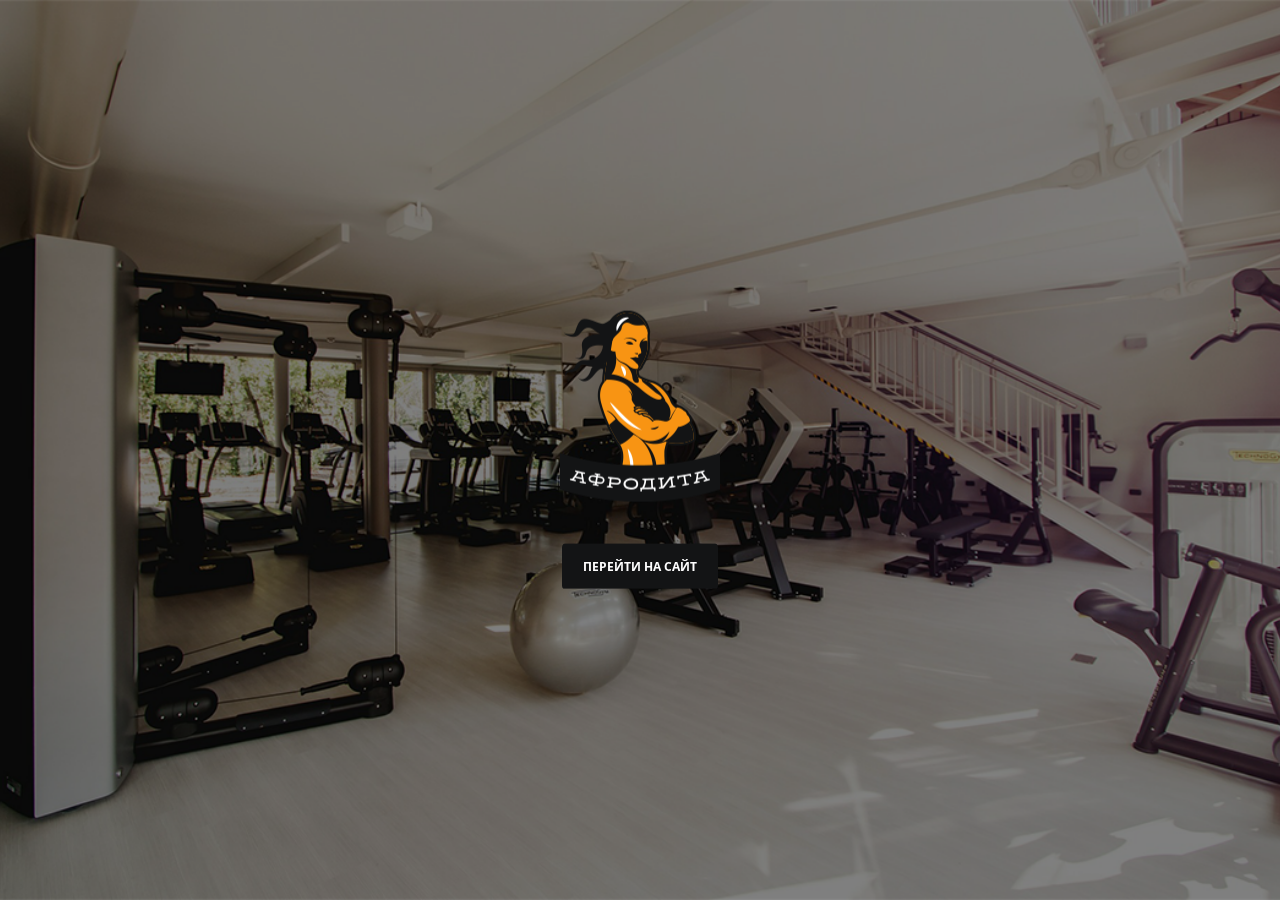
<file: index.html>
<!DOCTYPE html>
<html lang="ru">

<head>
  <meta charset="UTF-8">
  <meta name="viewport" content="width=device-width, initial-scale=1.0">
  <meta http-equiv="X-UA-Compatible" content="ie=edge">
  <title>Document</title>
  <link rel="stylesheet" href="./css/main.css">

</head>

<body>
  <div class="wrapper wrapper-animation">
    <div class="animation">
      <div class="animation_container">
        <img class="animation-container__logo" src="img/logo.png" alt="логотип">
        <a class="animation_container__link" href="https://rrummy.github.io/fitness/home">перейти на сайт</a>
      </div>
    </div>

</body>

</html>
</file>
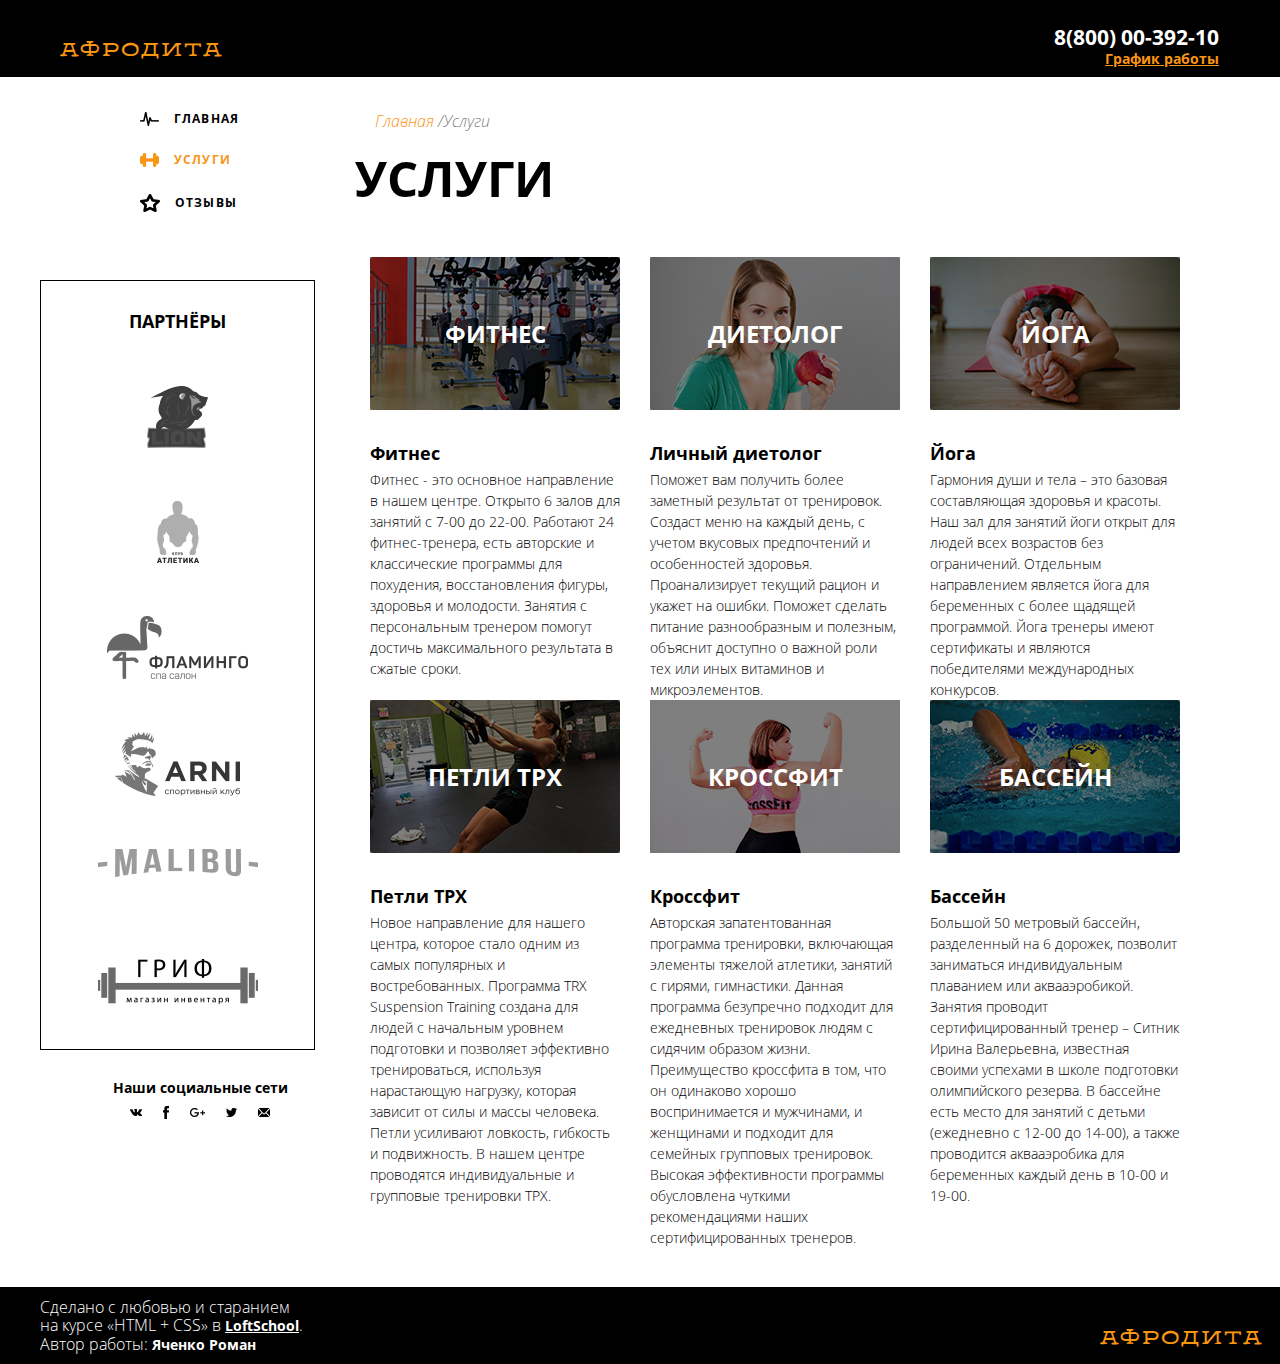
<file: services.html>
<!DOCTYPE html>
<html lang="ru">

<head>
  <meta charset="UTF-8">
  <meta name="viewport" content="width=device-width, initial-scale=1.0">
  <meta http-equiv="X-UA-Compatible" content="ie=edge">
  <title>Fitness</title>
  <link rel="stylesheet" href="./css/main.css">
</head>

<body>
  <div class="wrapper">
    <div class="wrapper__content">
      <header class=header>
        <div class="container">
          <a href="https://rrummy.github.io/fitness/home" class="logo-link">
            <div class="logo">афродита </div>
          </a>
          <div class="contacts">
            <a href="tel:88000039210" class="contacts__phone">8(800) 00-392-10</a>
            <button class="contacts__time">
              <div class="contacts__time-text"> График работы</div>
              <ul class="contacts__time-list">
                <li class="contacts__time-list-link">
                  <span class="contacts__time-list-text contacts__time-list-text_active ">пн-вс: 09:00-20:00 </span>
                </li>
                <li class="contacts__time-list-link">
                  <span class="contacts__time-list-text">обед: 14:00-14:30 </span>
                </li>
              </ul>
            </button>
          </div>
        </div>
      </header>
      <div class="container">
        <main class="main-content">
          <div class="aside-menu">
            <aside class="aside-content">
              <nav class="menu">
                <ul class="menu__list">
                  <li class="menu__item">
                    <a href="https://rrummy.github.io/fitness/home" class="menu__link">
                      <div class="menu__text"> Главная</div>
                    </a>
                  </li>
                  <li class="menu__item menu__item-active">
                    <a href="https://rrummy.github.io/fitness/services" class="menu__link">
                      <div class="menu__text menu__text-active "> Услуги</div>
                    </a>
                  </li>
                  <li class="menu__item">
                    <a href="https://rrummy.github.io/fitness/reviews" class="menu__link">
                      <div class="menu__text"> Отзывы</div>
                    </a>
                  </li>
                </ul>
              </nav>
              <div class="aside-services">
                <div class="partners-text">партнёры</div>
                <ul class="aside-partners">
                  <li class="aside-partners__logo">
                    <a href="#1" class="ссылка на сайт партнёра">
                      <img src="img/logo-3.png" alt="логотип партнёра">
                    </a>
                  </li>
                  <li class="aside-partners__logo">
                    <a href="#2" class="ссылка на сайт партнёра">
                      <img src="img/logo-6.png" alt="логотип партнёра">
                    </a>
                  </li>
                  <li class="aside-partners__logo">
                    <a href="#3" class="ссылка на сайт партнёра">
                      <img src="img/logo-1.png" alt="логотип партнёра">
                    </a>
                  </li>
                  <li class="aside-partners__logo">
                    <a href="#4" class="ссылка на сайт партнёра">
                      <img src="img/logo-4.png" alt="логотип партнёра">
                    </a>
                  </li>
                  <li class="aside-partners__logo">
                    <a href="#5" class="ссылка на сайт партнёра">
                      <img src="img/logo-2.png" alt="логотип партнёра">
                    </a>
                  </li>
                  <li class="aside-partners__logo">
                    <a href="#6" class="ссылка на сайт партнёра">
                      <img src="img/logo-5.png" alt="логотип партнёра">
                    </a>
                  </li>
                </ul>
              </div>
              <div class="socialnetwork">
                <div class="socialnetwork__text"> Наши социальные сети </div>
                <ul class="socialnetwork__list">
                  <li class="socialnetwork__list-link">
                    <a href="vk.com" class="socialnetwork__list-link-vk">
                    </a>
                  </li>
                  <li class="socialnetwork__list-link">
                    <a href="#" class="socialnetwork__list-link-fb">
                    </a>
                  </li>
                  <li class="socialnetwork__list-link">
                    <a href="#" class="socialnetwork__list-link-g">
                    </a>
                  </li>
                  <li class="socialnetwork__list-link">
                    <a href="#" class="socialnetwork__list-link-twitter">
                    </a>
                  </li>
                  <li class="socialnetwork__list-link">
                    <a href="#" class="socialnetwork__list-link-mail">
                    </a>
                  </li>
                </ul>
              </div>
            </aside>
          </div>
          <section>
            <ul class="breadcrumbs">
              <li class="breadcrumbs__item">
                <a href="https://rrummy.github.io/fitness/" class="breadcrumbs__link">Главная</a>
              </li>
              <li class="breadcrumbs__item breadcrumbs__item-active">
                <div class="breadcrumbs__separator">/</div>
                <span> Услуги </span>
              </li>
            </ul>
            <section class="section-content">
              <h1 class="main-h1">услуги</h1>
              <div class="section-services">
                <div class="section-services__news">
                  <div class="section-services__img-text">
                    <span class="text-on-img">Фитнес</span>
                    <img class="section-services__img" src="img/sports-1962574_1920.png" alt="Фитнес">
                  </div>
                  <div class="section-services__news--content">
                    <h3 class="section-services__h3"> Фитнес </h3>
                    <p class="section-services__text">
                      Фитнес - это основное направление в нашем центре. Открыто 6 залов для занятий с
                      7-00 до
                      22-00. Работают 24 фитнес-тренера, есть авторские и классические программы для
                      похудения, восстановления фигуры, здоровья и молодости. Занятия с персональным
                      тренером
                      помогут достичь максимального результата в сжатые сроки.</p>
                  </div>
                </div>
                <div class="section-services__news">
                  <div class="section-services__img-text">
                    <span class="text-on-img">диетолог</span>
                    <img class="section-services__img" src="img/apple-841169_1920.png" alt="яблоко">
                  </div>
                  <div class="section-services__news--content">
                    <h3 class="section-services__h3"> Личный диетолог </h3>
                    <p class="section-services__text">
                      Поможет вам получить более заметный результат от тренировок. Создаст меню на каждый
                      день, с учетом вкусовых предпочтений и особенностей здоровья. Проанализирует текущий
                      рацион и укажет на ошибки. Поможет сделать питание разнообразным и полезным, объяснит
                      доступно о важной роли тех или иных витаминов и микроэлементов.</p>
                  </div>
                </div>
                <div class="section-services__news">
                  <div class="section-services__img-text">
                    <span class="text-on-img">Йога</span>
                    <img class="section-services__img" src="img/yoga-1146277_1920.png" alt="йога">
                  </div>
                  <div class="section-services__news--content">
                    <h3 class="section-services__h3"> Йога </h3>
                    <p class="section-services__text">
                      Гармония души и тела – это базовая составляющая здоровья и красоты. Наш зал для занятий
                      йоги открыт для людей всех возрастов без ограничений. Отдельным направлением является
                      йога для беременных с более щадящей программой. Йога тренеры имеют сертификаты и
                      являются победителями международных конкурсов.</p>
                  </div>
                </div>
                <div class="section-services__news">
                  <div class="section-services__img-text">
                    <span class="text-on-img">Петли ТРХ</span>
                    <img class="section-services__img" src="img/trx-1730331_1920.png" alt="петли ТРХ">
                  </div>
                  <div class="section-services__news--content">
                    <h3 class="section-services__h3">Петли ТРХ</h3>
                    <p class="section-services__text">
                      Новое направление для нашего центра, которое стало одним из самых популярных и
                      востребованных. Программа TRX Suspension Training создана для людей с начальным уровнем
                      подготовки и позволяет эффективно тренироваться, используя нарастающую нагрузку,
                      которая зависит от силы и массы человека. Петли усиливают ловкость, гибкость и
                      подвижность. В нашем центре проводятся индивидуальные и групповые тренировки ТРХ.</p>
                  </div>
                </div>
                <div class="section-services__news">
                  <div class="section-services__img-text">
                    <span class="text-on-img">Кроссфит</span>
                    <img class="section-services__img" src="img/women-1621297_1920.png" alt="Кроссфит">
                  </div>
                  <div class="section-services__news--content">
                    <h3 class="section-services__h3">Кроссфит</h3>
                    <p class="section-services__text">
                      Авторская запатентованная программа тренировки, включающая элементы тяжелой атлетики,
                      занятий с гирями, гимнастики. Данная программа безупречно подходит для ежедневных
                      тренировок людям с сидячим образом жизни. Преимущество кроссфита в том, что он
                      одинаково хорошо воспринимается и мужчинами, и женщинами и подходит для семейных
                      групповых тренировок. Высокая эффективности программы обусловлена чуткими
                      рекомендациями наших сертифицированных тренеров.</p>
                  </div>
                </div>
                <div class="section-services__news">
                  <div class="section-services__img-text">
                    <span class="text-on-img">Бассейн</span>
                    <img class="section-services__img" src="img/swimming-78112_1920.png" alt="бассейн">
                  </div>
                  <div class="section-services__news--content">
                    <h3 class="section-services__h3"> Бассейн </h3>
                    <p class="section-services__text">
                      Большой 50 метровый бассейн, разделенный на 6 дорожек, позволит заниматься
                      индивидуальным плаванием или аквааэробикой. Занятия проводит сертифицированный тренер –
                      Ситник Ирина Валерьевна, известная своими успехами в школе подготовки олимпийского
                      резерва. В бассейне есть место для занятий с детьми (ежедневно с 12-00 до 14-00), а
                      также проводится аквааэробика для беременных каждый день в 10-00 и 19-00.</p>
                  </div>
                </div>
              </div>
            </section>
          </section>
        </main>
      </div>
    </div>
    <footer class="footer">
      <div class="container">
        <div class="footer__text">Сделано с любовью и старанием <br> на курсе «HTML + CSS» в <a class="foter__link-loftschool"
            href="https://loftschool.com/">LoftSchool</a>.
          <br> Автор работы: <a class="foter__link-github"" href=" https://github.com/RRummy">Яченко Роман</a> </div>
          <a href="https://rrummy.github.io/fitness/home" class="logo-link">
            <div class="logo">афродита </div>
          </a>
        </div>
      </div>
    </footer>
  </div>
</body>
</file>
<file: css/main.css>
@import url(./layout/fonts.css);
@import url(./layout/normalize.css);
@import url(./layout/base.css);
@import url(./blocks/animation.css);
@import url(./blocks/header.css);
@import url(./blocks/logo.css);
@import url(./blocks/contacts.css);
@import url(./blocks/aside.css);
@import url(./blocks/aside__link.css);
@import url(./blocks/aside-text-main-page.css);
@import url(./blocks/aside_services.css);
@import url(./blocks/menu.css);
@import url(./blocks/socialnetwork.css);
@import url(./blocks/breadcrumbs.css);
@import url(./blocks/main__img.css);
@import url(./blocks/section-blog__img.css);
@import url(./blocks/main-content.css);
@import url(./blocks/main_services.css);
@import url(./blocks/new-comment.css);
@import url(./blocks/pagination.css);
@import url(./blocks/footer.css);

@import url();
</file>
